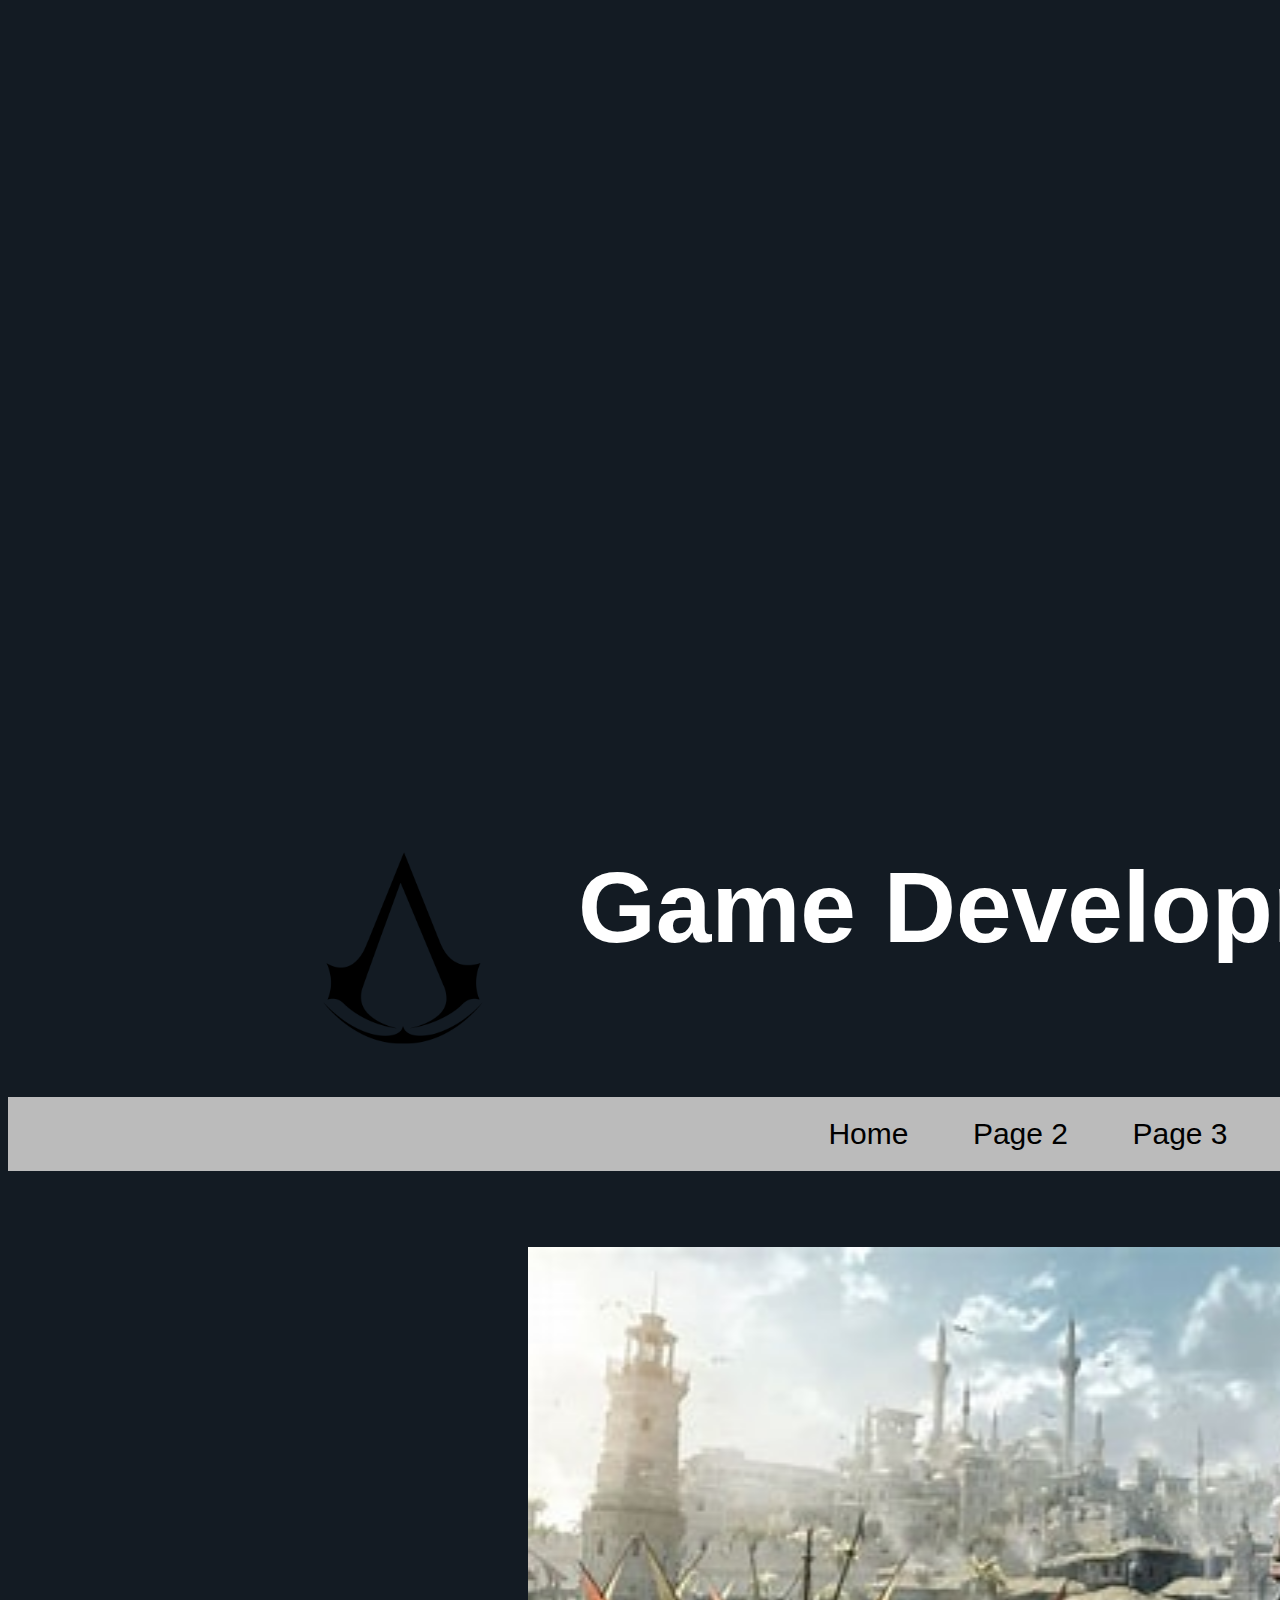
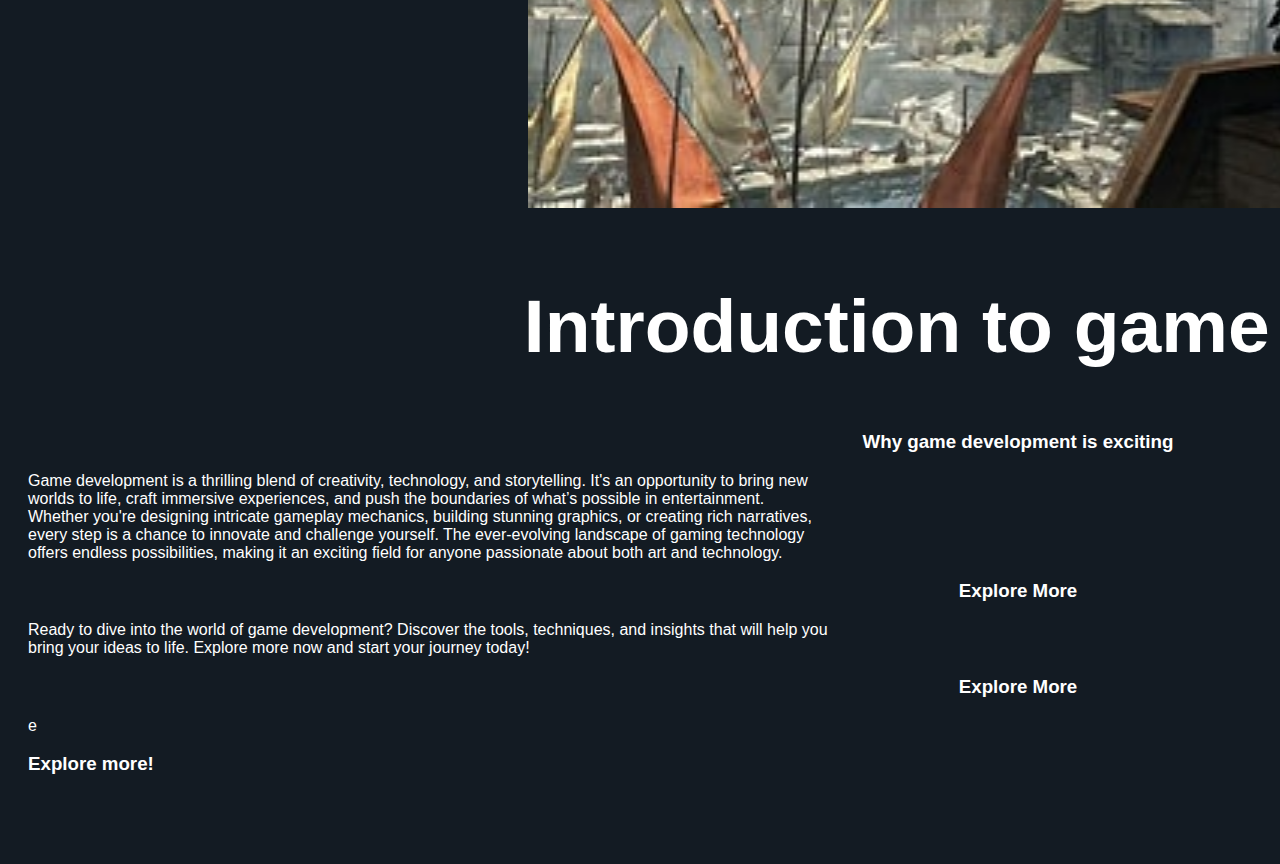
<file: Index.html>
<!DOCTYPE html>
<html lang="eng">
<head>
    <meta charset="UTF-8">
    <meta http-equiv="X-UA-Compatible" content="IE=edge">
    <meta name="viewport" content="width=device-width, initial-scale=1.0">
    <link rel="stylesheet" href="styles/style.css">
    <title>Computer Game Development - Home</title>
</head>
<body>
    <div id="page_container">
        <header>
            <img id="logo" src="images/logo.png" alt="AC2 logos">
            <h1 id="title">Game Development</h1>

            <nav>
                <ul>
                    <li><a href="Index.html">Home</a></li>
                    <li><a href="Page2.html">Page 2</a></li>
                    <li><a href="Page3.html">Page 3</a></li>
                </ul>  
            </nav> 

        </header>
        <section id="intro">
            <div id="intro_content">
                <div id="home">
                    <img id="hero"src="images/hero_image.png" alt="">
                    <h2>Introduction to game design</h2>
                </div>
                <div class="subheading">
                    <h3>Why game development is exciting</h3>
                </div>
                <div class="content">
                    <p>Game development is a thrilling blend of creativity, technology, and storytelling. It's an opportunity to bring new worlds to life, craft immersive experiences, and push the boundaries of what’s possible in entertainment. Whether you're designing intricate gameplay mechanics, building stunning graphics, or creating rich narratives, every step is a chance to innovate and challenge yourself. The ever-evolving landscape of gaming technology offers endless possibilities, making it an exciting field for anyone passionate about both art and technology.</p>
                </div>
                <div class="subheading">
                    <h3>Explore More</h3>
                </div>
                <div class="content">
                    <p>Ready to dive into the world of game development? Discover the tools, techniques, and insights that will help you bring your ideas to life. Explore more now and start your journey today!</p>
                </div>
                <div class="subheading">
                    <h3>Explore More</h3>
                </div>
                <div class="content">
                    <p>e</p>
                </div>
                <div id="call_to_action">
                    <h3>Explore more!</h3>
                </div>

                <footer></footer>
            </div>
        </section>
    </div>
</body>
</html>
</file>
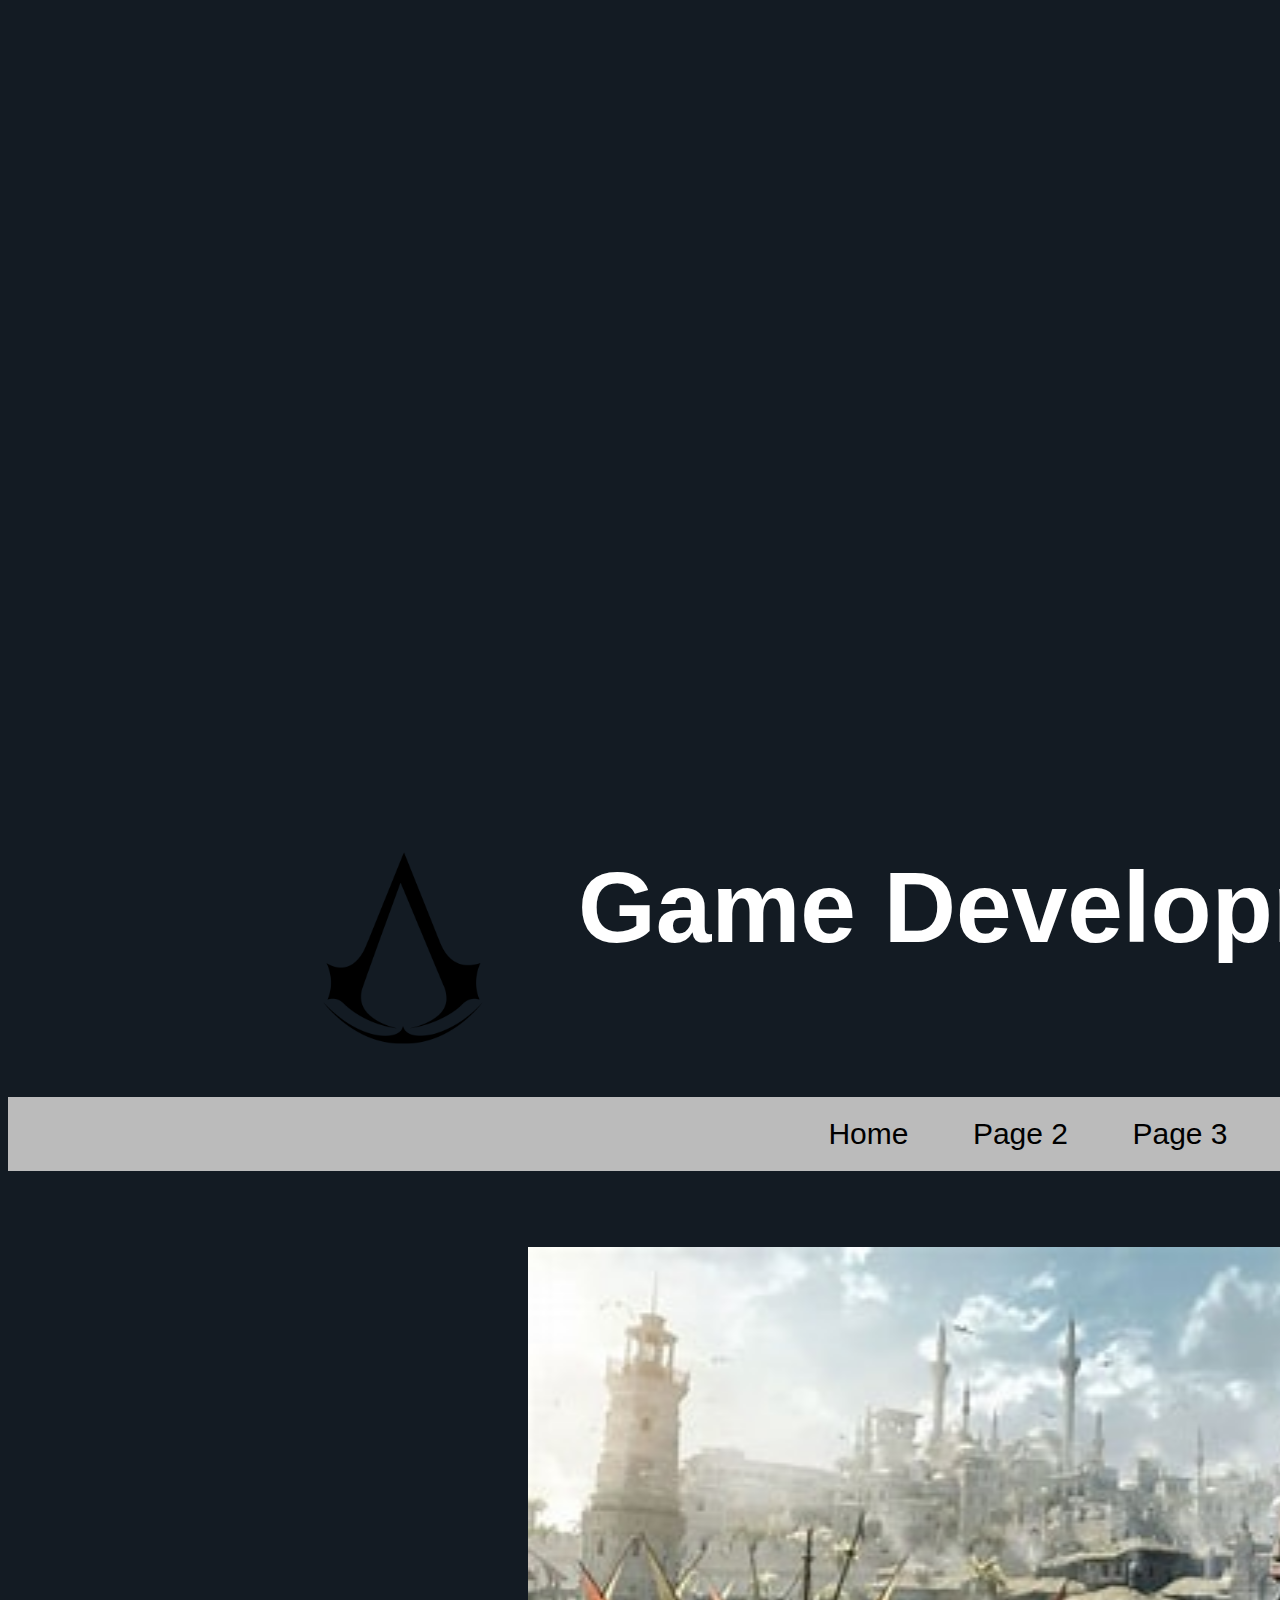
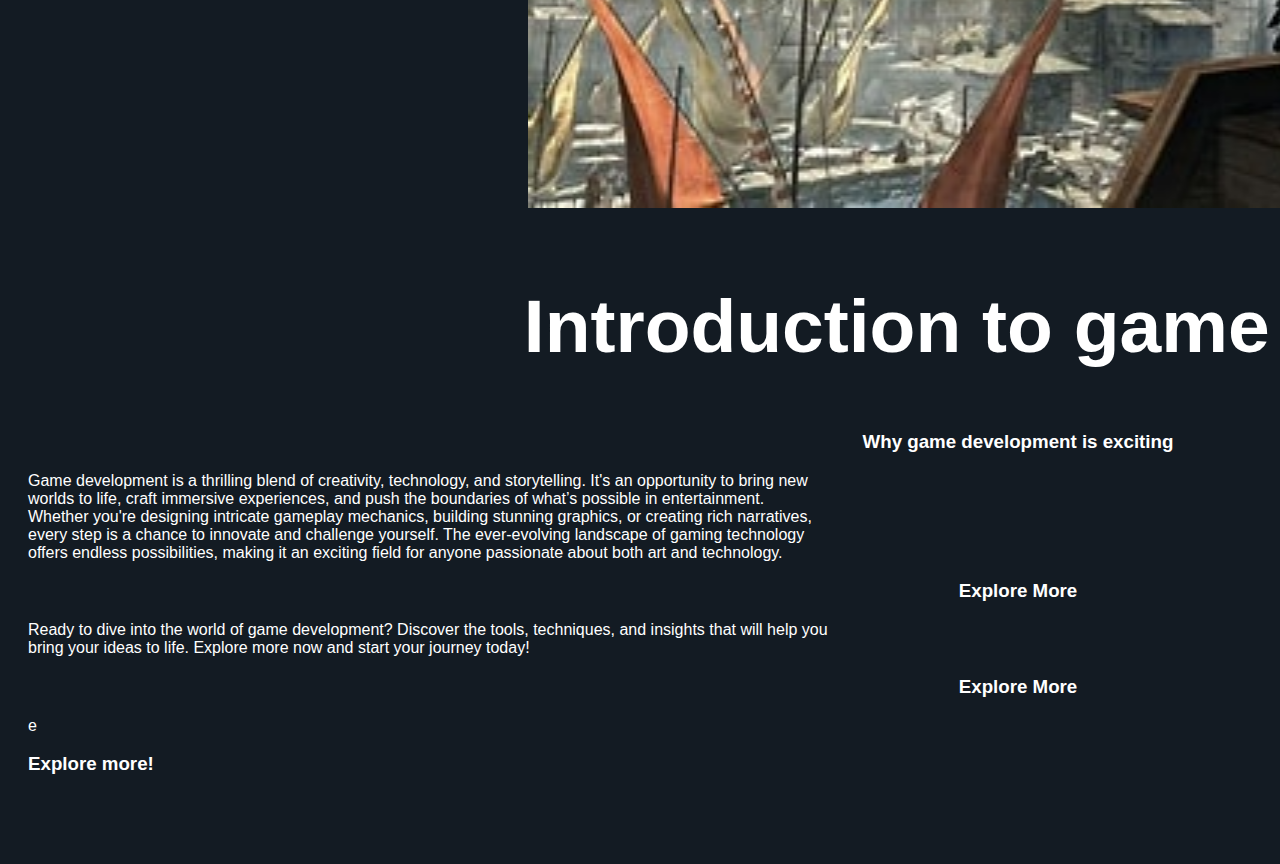
<file: Game-Design-Practice/Index.html>
<!DOCTYPE html>
<html lang="eng">
<head>
    <meta charset="UTF-8">
    <meta http-equiv="X-UA-Compatible" content="IE=edge">
    <meta name="viewport" content="width=device-width, initial-scale=1.0">
    <link rel="stylesheet" href="styles/style.css">
    <title>Computer Game Development - Home</title>
</head>
<body>
    <div id="page_container">
        <header>
            <img id="logo" src="images/logo.png" alt="AC2 logos">
            <h1 id="title">Game Development</h1>

            <nav>
                <ul>
                    <li><a href="Index.html">Home</a></li>
                    <li><a href="Page2.html">Page 2</a></li>
                    <li><a href="Page3.html">Page 3</a></li>
                </ul>  
            </nav> 

        </header>
        <section id="intro">
            <div id="intro_content">
                <div id="home">
                    <img id="hero"src="images/hero_image.png" alt="">
                    <h2>Introduction to game design</h2>
                </div>
                <div class="subheading">
                    <h3>Why game development is exciting</h3>
                </div>
                <div class="content">
                    <p>Game development is a thrilling blend of creativity, technology, and storytelling. It's an opportunity to bring new worlds to life, craft immersive experiences, and push the boundaries of what’s possible in entertainment. Whether you're designing intricate gameplay mechanics, building stunning graphics, or creating rich narratives, every step is a chance to innovate and challenge yourself. The ever-evolving landscape of gaming technology offers endless possibilities, making it an exciting field for anyone passionate about both art and technology.</p>
                </div>
                <div class="subheading">
                    <h3>Explore More</h3>
                </div>
                <div class="content">
                    <p>Ready to dive into the world of game development? Discover the tools, techniques, and insights that will help you bring your ideas to life. Explore more now and start your journey today!</p>
                </div>
                <div class="subheading">
                    <h3>Explore More</h3>
                </div>
                <div class="content">
                    <p>e</p>
                </div>
                <div id="call_to_action">
                    <h3>Explore more!</h3>
                </div>

                <footer></footer>
            </div>
        </section>
    </div>
</body>
</html>
</file>
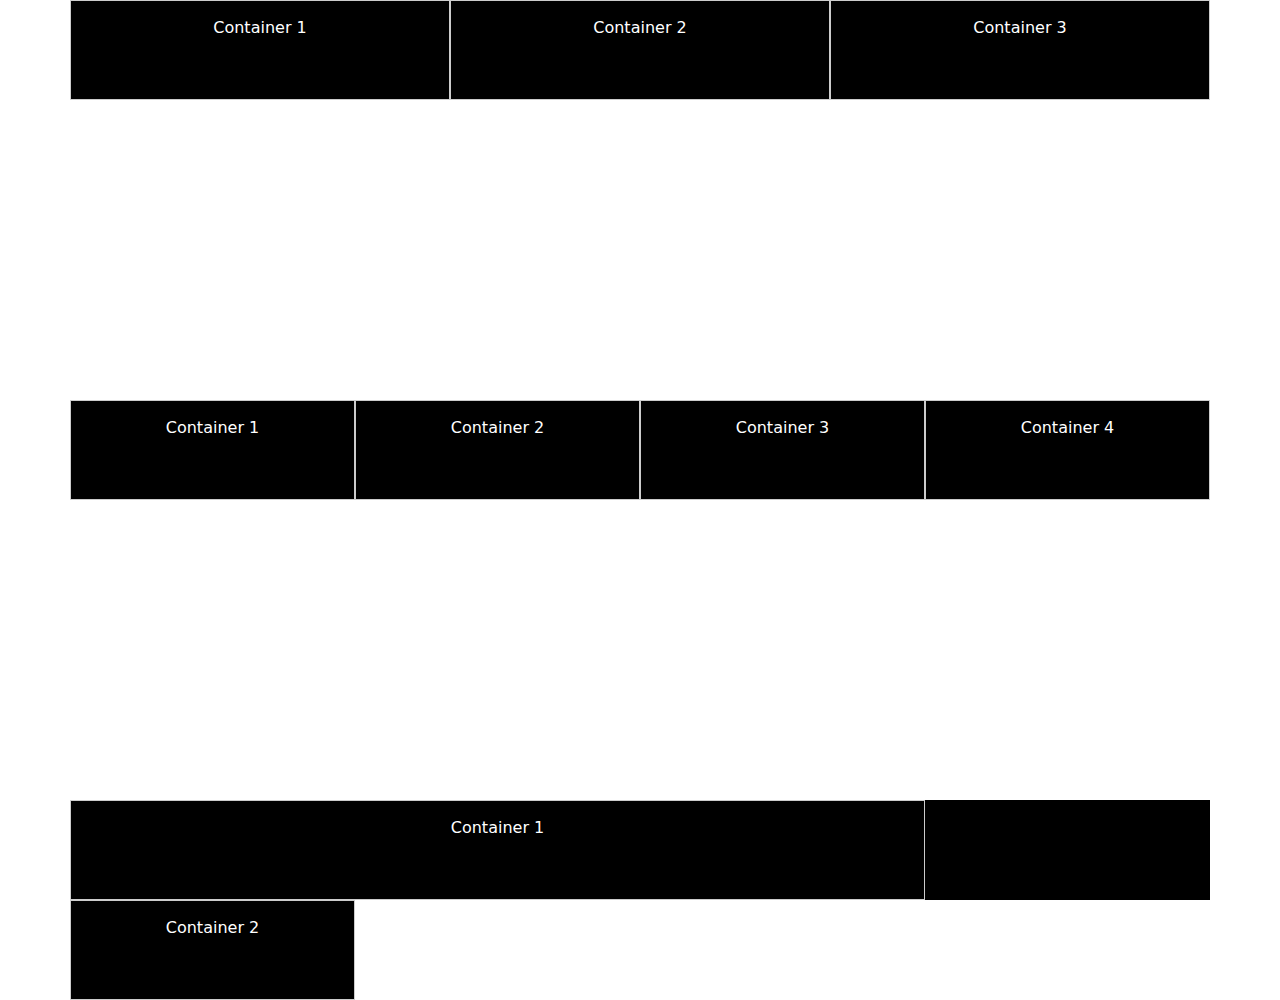
<file: bootstrap_practice.html>
<!doctype html>
<html lang="en">

  <head>
    <meta charset="utf-8">
    <meta http-equiv="X-UA-Compatible" content="IE=edge">
    <meta name="viewport" content="width=device-width, initial-scale=1.0">
    <title>Bootstrap practice</title>
    <link href="https://cdn.jsdelivr.net/npm/bootstrap@5.3.3/dist/css/bootstrap.min.css" rel="stylesheet" integrity="sha384-QWTKZyjpPEjISv5WaRU9OFeRpok6YctnYmDr5pNlyT2bRjXh0JMhjY6hW+ALEwIH" crossorigin="anonymous">
    <style>
        div{
            color: white;
            background-color: black ;
            height: 100px;
        }
        .break{
          margin-top:300px;
        }
        .grid-box {
          border: 1px solid #ccc;
          padding: 15px;
          text-align: center;
        }
    </style>
</head>

  <body>
      <div class="container">
      <div class="row mb-3 text-center">
        <div class="col-md-4 col-12 grid-box">Container 1</div>
        <div class="col-md-4 col-12 grid-box">Container 2</div>
        <div class="col-md-4 col-12 grid-box">Container 3</div>
      </div>
      <div class="row mb-3 text-center break">
        <div class="col-xl-3 col-6 grid-box">Container 1</div>
        <div class="col-xl-3 col-6 grid-box">Container 2</div>
        <div class="col-xl-3 col-6 grid-box">Container 3</div>
        <div class="col-xl-3 col-6 grid-box">Container 4</div>
      </div>
      <div class="row mb-3 text-center break d-none d-xl-block">
        <div class="col-xl-9 col-6 grid-box">Container 1</div>
        <div class="col-xl-3 col-6 grid-box">Container 2</div>
      </div>

      <script src="https://cdn.jsdelivr.net/npm/bootstrap@5.3.3/dist/js/bootstrap.bundle.min.js" integrity="sha384-YvpcrYf0tY3lHB60NNkmXc5s9fDVZLESaAA55NDzOxhy9GkcIdslK1eN7N6jIeHz" crossorigin="anonymous"></script>
    </div>
  </body>

</html>
</file>
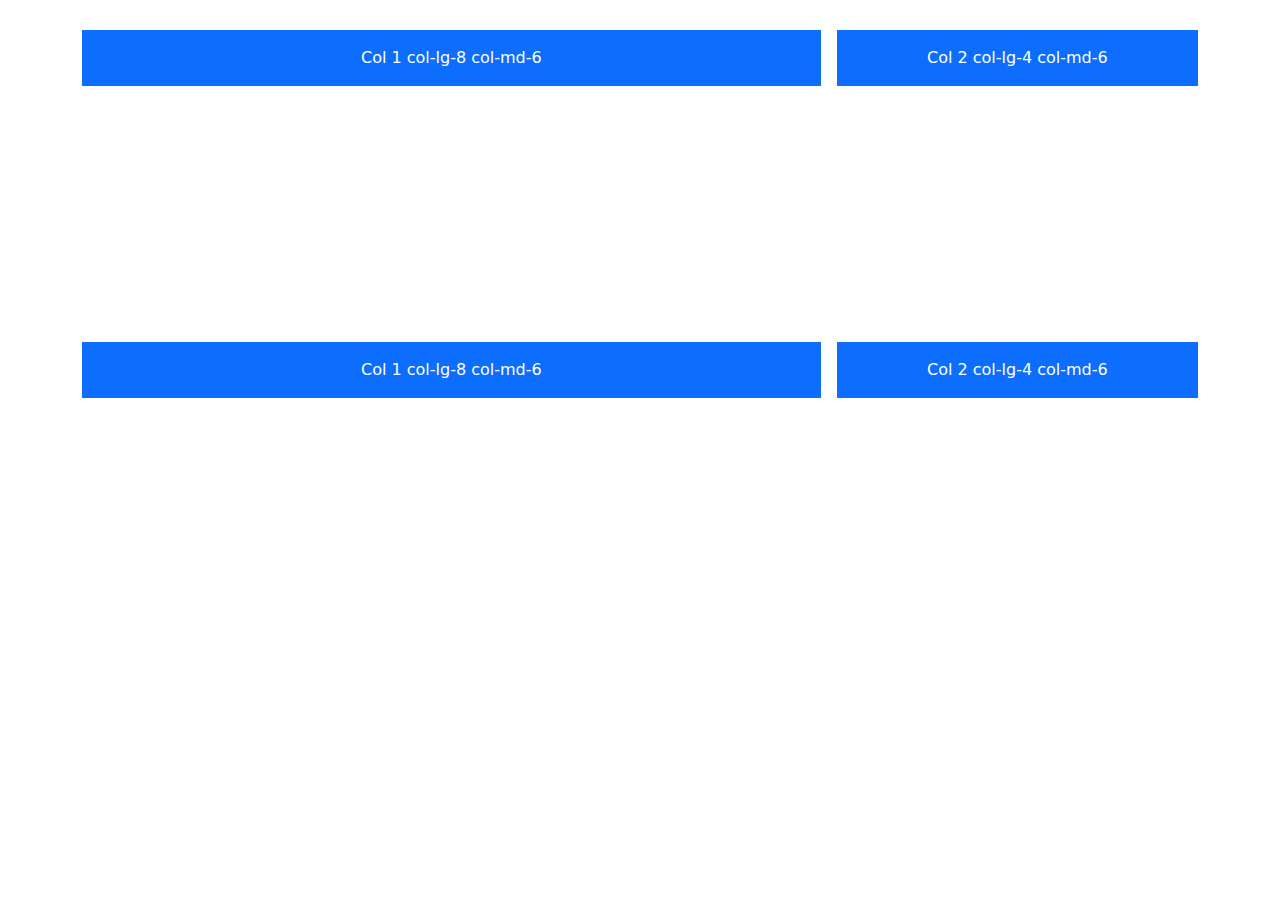
<file: bootstrap_practice_hw.html>
<!doctype html>
<html lang="en">

  <head>
    <meta charset="utf-8">
    <meta http-equiv="X-UA-Compatible" content="IE=edge">
    <meta name="viewport" content="width=device-width, initial-scale=1.0">
    <title>Bootstrap practice</title>
    <link href="https://cdn.jsdelivr.net/npm/bootstrap@5.3.3/dist/css/bootstrap.min.css" rel="stylesheet" integrity="sha384-QWTKZyjpPEjISv5WaRU9OFeRpok6YctnYmDr5pNlyT2bRjXh0JMhjY6hW+ALEwIH" crossorigin="anonymous">
    <style>
      .container{
        padding-top: 30px;
      }
    </style>
</head>

  <body>
      <div class="container">

        <div class="row g-3 text-center gy-3">
          <div class="col-lg-8 col-md-6">
            <div class="bg-primary text-white p-3 g-3">Col 1 col-lg-8 col-md-6</div>
          </div>
          <div class="col-lg-4 col-md-6">
            <div class="bg-primary text-white p-3">Col 2 col-lg-4 col-md-6</div>
          </div>
        </div>

        <div class="row">
          <div class="col-xxl-1 col-xl-2 col-lg-3 col-md-4 col-sm-6 col-xs-12">
            <div class="bg-intro text-white p-3 g-3">col-xxl-1 col-xl-2 col-lg-3 col-md-4 col-sm-6 col-xs-12</div>
          </div>
          <div class="col-xxl-1 col-xl-2 col-lg-3 col-md-4 col-sm-6 col-xs-12">
            <div class="bg-intro text-white p-3 g-3">col-xxl-1 col-xl-2 col-lg-3 col-md-4 col-sm-6 col-xs-12</div>
          </div>
          <div class="col-xxl-1 col-xl-2 col-lg-3 col-md-4 col-sm-6 col-xs-12">
            <div class="bg-intro text-white p-3 g-3">col-xxl-1 col-xl-2 col-lg-3 col-md-4 col-sm-6 col-xs-12</div>
          </div>
          <div class="col-xxl-1 col-xl-2 col-lg-3 col-md-4 col-sm-6 col-xs-12">
            <div class="bg-intro text-white p-3 g-3">col-xxl-1 col-xl-2 col-lg-3 col-md-4 col-sm-6 col-xs-12</div>
          </div>
          <div class="col-xxl-1 col-xl-2 col-lg-3 col-md-4 col-sm-6 col-xs-12">
            <div class="bg-intro text-white p-3 g-3">col-xxl-1 col-xl-2 col-lg-3 col-md-4 col-sm-6 col-xs-12</div>
          </div>
          <div class="col-xxl-1 col-xl-2 col-lg-3 col-md-4 col-sm-6 col-xs-12">
            <div class="bg-intro text-white p-3 g-3">col-xxl-1 col-xl-2 col-lg-3 col-md-4 col-sm-6 col-xs-12</div>
          </div>
          <div class="col-xxl-1 col-xl-2 col-lg-3 col-md-4 col-sm-6 col-xs-12">
            <div class="bg-intro text-white p-3 g-3">col-xxl-1 col-xl-2 col-lg-3 col-md-4 col-sm-6 col-xs-12</div>
          </div>
          <div class="col-xxl-1 col-xl-2 col-lg-3 col-md-4 col-sm-6 col-xs-12">
            <div class="bg-intro text-white p-3 g-3">col-xxl-1 col-xl-2 col-lg-3 col-md-4 col-sm-6 col-xs-12</div>
          </div>
          <div class="col-xxl-1 col-xl-2 col-lg-3 col-md-4 col-sm-6 col-xs-12">
            <div class="bg-intro text-white p-3 g-3">col-xxl-1 col-xl-2 col-lg-3 col-md-4 col-sm-6 col-xs-12</div>
          </div>
          <div class="col-xxl-1 col-xl-2 col-lg-3 col-md-4 col-sm-6 col-xs-12">
            <div class="bg-intro text-white p-3 g-3">col-xxl-1 col-xl-2 col-lg-3 col-md-4 col-sm-6 col-xs-12</div>
          </div>
          <div class="col-xxl-1 col-xl-2 col-lg-3 col-md-4 col-sm-6 col-xs-12">
            <div class="bg-intro text-white p-3 g-3">col-xxl-1 col-xl-2 col-lg-3 col-md-4 col-sm-6 col-xs-12</div>
          </div>
          <div class="col-xxl-1 col-xl-2 col-lg-3 col-md-4 col-sm-6 col-xs-12">
            <div class="bg-intro text-white p-3 g-3">col-xxl-1 col-xl-2 col-lg-3 col-md-4 col-sm-6 col-xs-12</div>
          </div>
        </div>

        
        <div class="row g-3 text-center gy-3">
          <div class="col-lg-8 col-md-6">
            <div class="bg-primary text-white p-3 g-3">Col 1 col-lg-8 col-md-6</div>
          </div>
          <div class="col-lg-4 col-md-6">
            <div class="bg-primary text-white p-3">Col 2 col-lg-4 col-md-6</div>
          </div>
        </div>



      </div>





        <script src="https://cdn.jsdelivr.net/npm/bootstrap@5.3.3/dist/js/bootstrap.bundle.min.js" integrity="sha384-YvpcrYf0tY3lHB60NNkmXc5s9fDVZLESaAA55NDzOxhy9GkcIdslK1eN7N6jIeHz" crossorigin="anonymous"></script>
  </body>

</html>
</file>
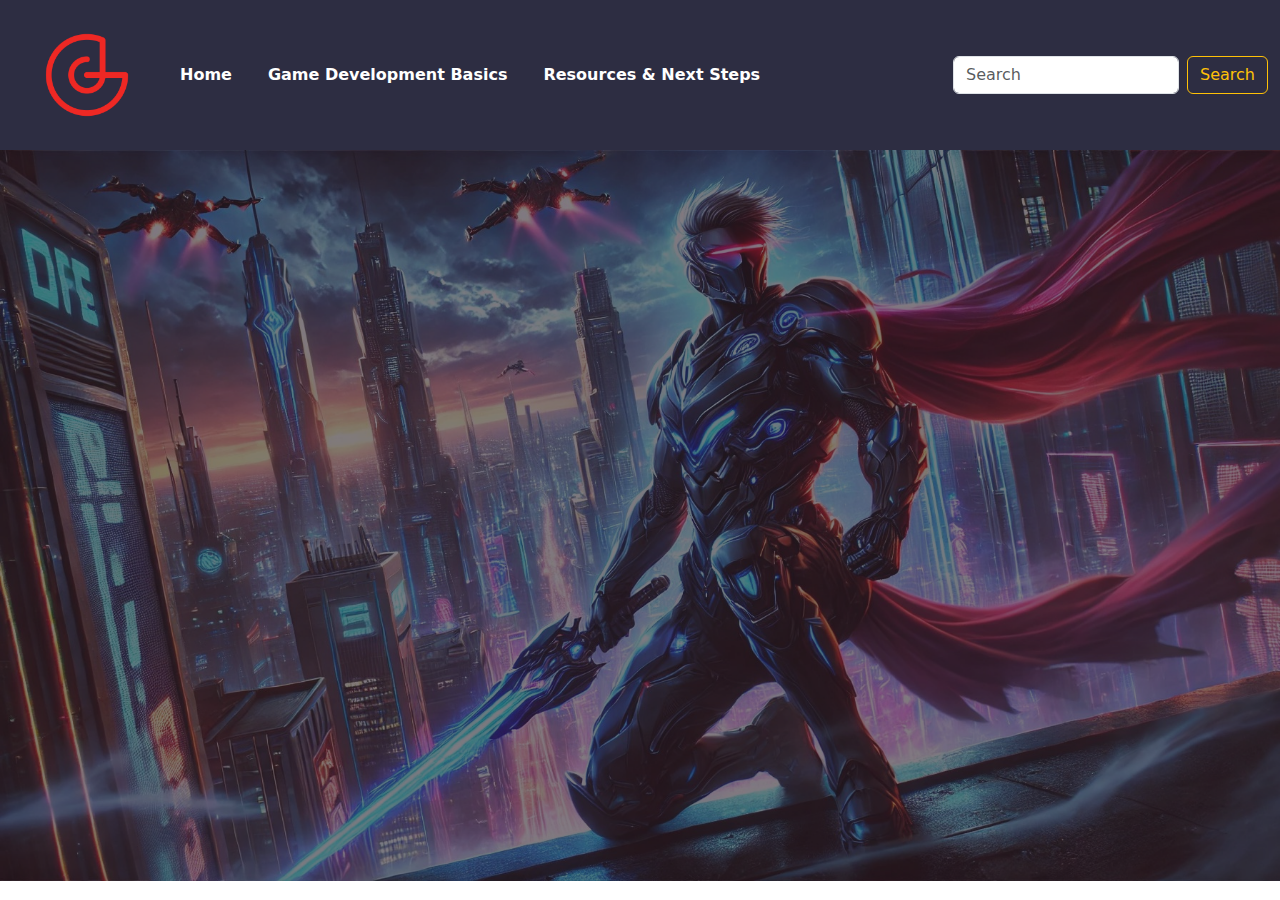
<file: copy_task.html>
<!DOCTYPE html>
<html lang="en">
<head>
    <meta charset="UTF-8">
    <meta http-equiv="X-UA-Compatible" content="IE=edge">
    <meta name="viewport" content="width=device-width, initial-scale=1.0">
    <link href="https://cdn.jsdelivr.net/npm/bootstrap@5.3.3/dist/css/bootstrap.min.css" rel="stylesheet" integrity="sha384-QWTKZyjpPEjISv5WaRU9OFeRpok6YctnYmDr5pNlyT2bRjXh0JMhjY6hW+ALEwIH" crossorigin="anonymous">
    <link rel="stylesheet" href="styles/copy_style.css">
    <title>Copy</title>

</head>
<body>
    <nav class="navbar navbar-expand-lg">
        <div class="container-fluid">
            <div><img id="logo"src="images/logologofrfr.png"></div>
            <button class="navbar-toggler btn-outline-warning" type="button" data-bs-toggle="collapse" data-bs-target="#navbarSupportedContent" aria-controls="navbarSupportedContent" aria-expanded="false" aria-label="Toggle navigation">
                <span class="navbar-toggler-icon"></span>
            </button>
            <div class="collapse navbar-collapse" id="navbarSupportedContent">
                <ul class="navbar-nav me-auto mb-2 mb-lg-0">
                    <li class="nav-item grid-box">
                        <a class="nav-link active txt-muted" href="#">Home</a>
                    </li>
                    <li class="nav-item grid-box">
                        <a class="nav-link" href="#">Game Development Basics</a>
                    </li>
                    <li class="nav-item grid-box">
                        <a class="nav-link" href="#"> Resources & Next Steps</a>
                    </li>
                </ul>
                <form class="d-flex" role="search">
                    <input class="form-control me-2" type="search" placeholder="Search" aria-label="Search">
                    <button class="btn btn-outline-warning" type="submit">Search</button>
                </form>
            </div>
        </div>
    </nav>
    <section class="content">
        <div>
            <img class="col-12" src="images/bg_img.png">
        </div>
        
    </section>




</body>
</html>
</file>
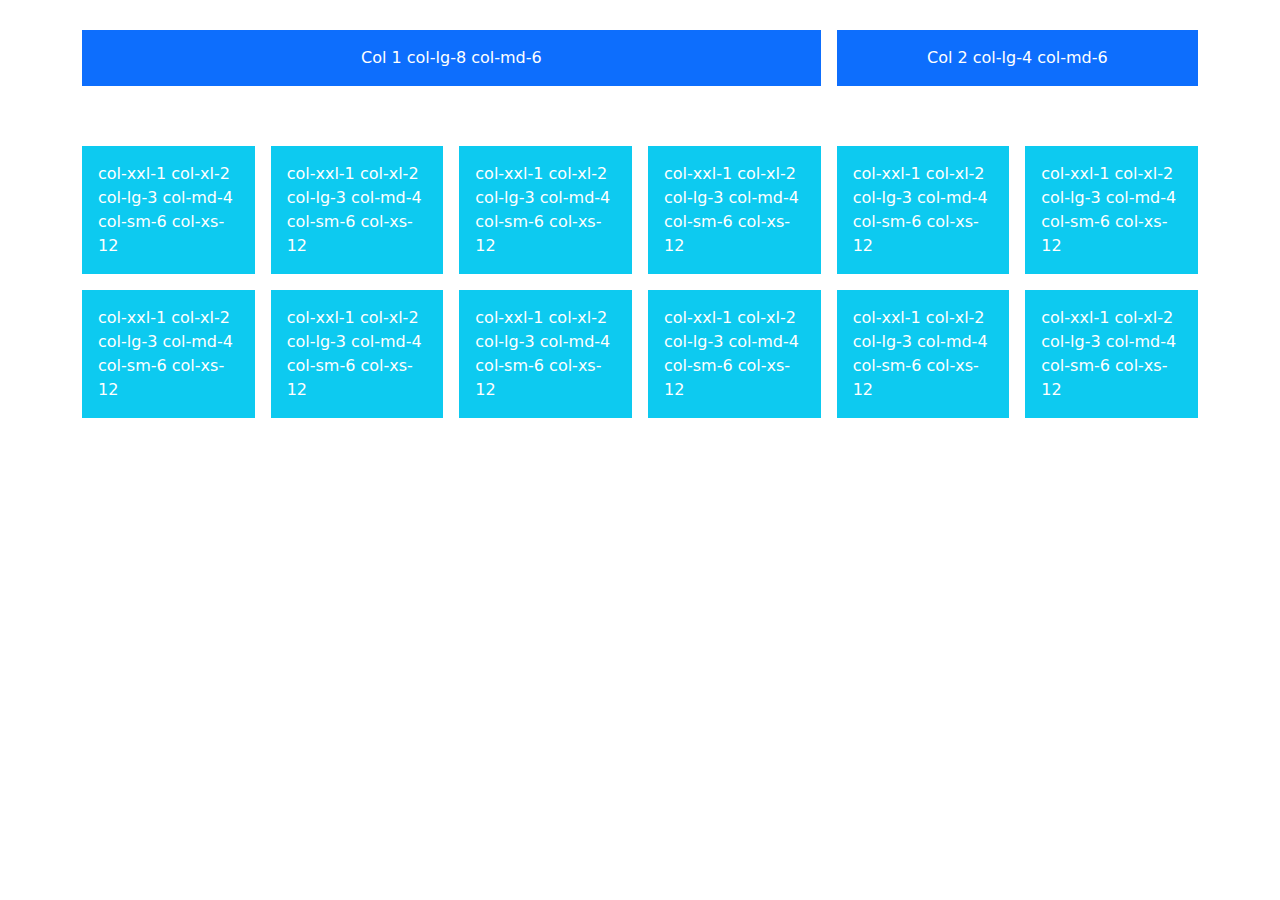
<file: hw.html>
<!doctype html>
<html lang="en">

  <head>
    <meta charset="utf-8">
    <meta http-equiv="X-UA-Compatible" content="IE=edge">
    <meta name="viewport" content="width=device-width, initial-scale=1.0">
    <title>Bootstrap practice</title>
    <link href="https://cdn.jsdelivr.net/npm/bootstrap@5.3.3/dist/css/bootstrap.min.css" rel="stylesheet" integrity="sha384-QWTKZyjpPEjISv5WaRU9OFeRpok6YctnYmDr5pNlyT2bRjXh0JMhjY6hW+ALEwIH" crossorigin="anonymous">
    <style>
      .container{
        padding-top: 30px;
      }
      .top{
        padding-bottom: 60px;
      }
    </style>
</head>

  <body>
      <div class="container">

        <div class="row g-3 text-center gy-3 top">
          <div class="col-lg-8 col-md-6">
            <div class="bg-primary text-white p-3 g-3">Col 1 col-lg-8 col-md-6</div>
          </div>
          <div class="col-lg-4 col-md-6">
            <div class="bg-primary text-white p-3">Col 2 col-lg-4 col-md-6</div>
          </div>
        </div>

        <div class="row g-3">
          <div class="col-xxl-1 col-xl-2 col-lg-3 col-md-4 col-sm-6 col-12">
            <div class="bg-info text-white p-3 g-3">col-xxl-1 col-xl-2 col-lg-3 col-md-4 col-sm-6 col-xs-12</div>
          </div>
          <div class="col-xxl-1 col-xl-2 col-lg-3 col-md-4 col-sm-6 col-12">
            <div class="bg-info text-white p-3 g-3">col-xxl-1 col-xl-2 col-lg-3 col-md-4 col-sm-6 col-xs-12</div>
          </div>
          <div class="col-xxl-1 col-xl-2 col-lg-3 col-md-4 col-sm-6 col-12">
            <div class="bg-info text-white p-3 g-3">col-xxl-1 col-xl-2 col-lg-3 col-md-4 col-sm-6 col-xs-12</div>
          </div>
          <div class="col-xxl-1 col-xl-2 col-lg-3 col-md-4 col-sm-6 col-12">
            <div class="bg-info text-white p-3 g-3">col-xxl-1 col-xl-2 col-lg-3 col-md-4 col-sm-6 col-xs-12</div>
          </div>
          <div class="col-xxl-1 col-xl-2 col-lg-3 col-md-4 col-sm-6 col-12">
            <div class="bg-info text-white p-3 g-3">col-xxl-1 col-xl-2 col-lg-3 col-md-4 col-sm-6 col-xs-12</div>
          </div>
          <div class="col-xxl-1 col-xl-2 col-lg-3 col-md-4 col-sm-6 col-12">
            <div class="bg-info text-white p-3 g-3">col-xxl-1 col-xl-2 col-lg-3 col-md-4 col-sm-6 col-xs-12</div>
          </div>
          <div class="col-xxl-1 col-xl-2 col-lg-3 col-md-4 col-sm-6 col-12">
            <div class="bg-info text-white p-3 g-3">col-xxl-1 col-xl-2 col-lg-3 col-md-4 col-sm-6 col-xs-12</div>
          </div>
          <div class="col-xxl-1 col-xl-2 col-lg-3 col-md-4 col-sm-6 col-12">
            <div class="bg-info text-white p-3 g-3">col-xxl-1 col-xl-2 col-lg-3 col-md-4 col-sm-6 col-xs-12</div>
          </div>
          <div class="col-xxl-1 col-xl-2 col-lg-3 col-md-4 col-sm-6 col-12">
            <div class="bg-info text-white p-3 g-3">col-xxl-1 col-xl-2 col-lg-3 col-md-4 col-sm-6 col-xs-12</div>
          </div>
          <div class="col-xxl-1 col-xl-2 col-lg-3 col-md-4 col-sm-6 col-12">
            <div class="bg-info text-white p-3 g-3">col-xxl-1 col-xl-2 col-lg-3 col-md-4 col-sm-6 col-xs-12</div>
          </div>
          <div class="col-xxl-1 col-xl-2 col-lg-3 col-md-4 col-sm-6 col-12">
            <div class="bg-info text-white p-3 g-3">col-xxl-1 col-xl-2 col-lg-3 col-md-4 col-sm-6 col-xs-12</div>
          </div>
          <div class="col-xxl-1 col-xl-2 col-lg-3 col-md-4 col-sm-6 col-12">
            <div class="bg-info text-white p-3 g-3">col-xxl-1 col-xl-2 col-lg-3 col-md-4 col-sm-6 col-xs-12</div>
          </div>
        </div>



      </div>





        <script src="https://cdn.jsdelivr.net/npm/bootstrap@5.3.3/dist/js/bootstrap.bundle.min.js" integrity="sha384-YvpcrYf0tY3lHB60NNkmXc5s9fDVZLESaAA55NDzOxhy9GkcIdslK1eN7N6jIeHz" crossorigin="anonymous"></script>
  </body>

</html>
</file>
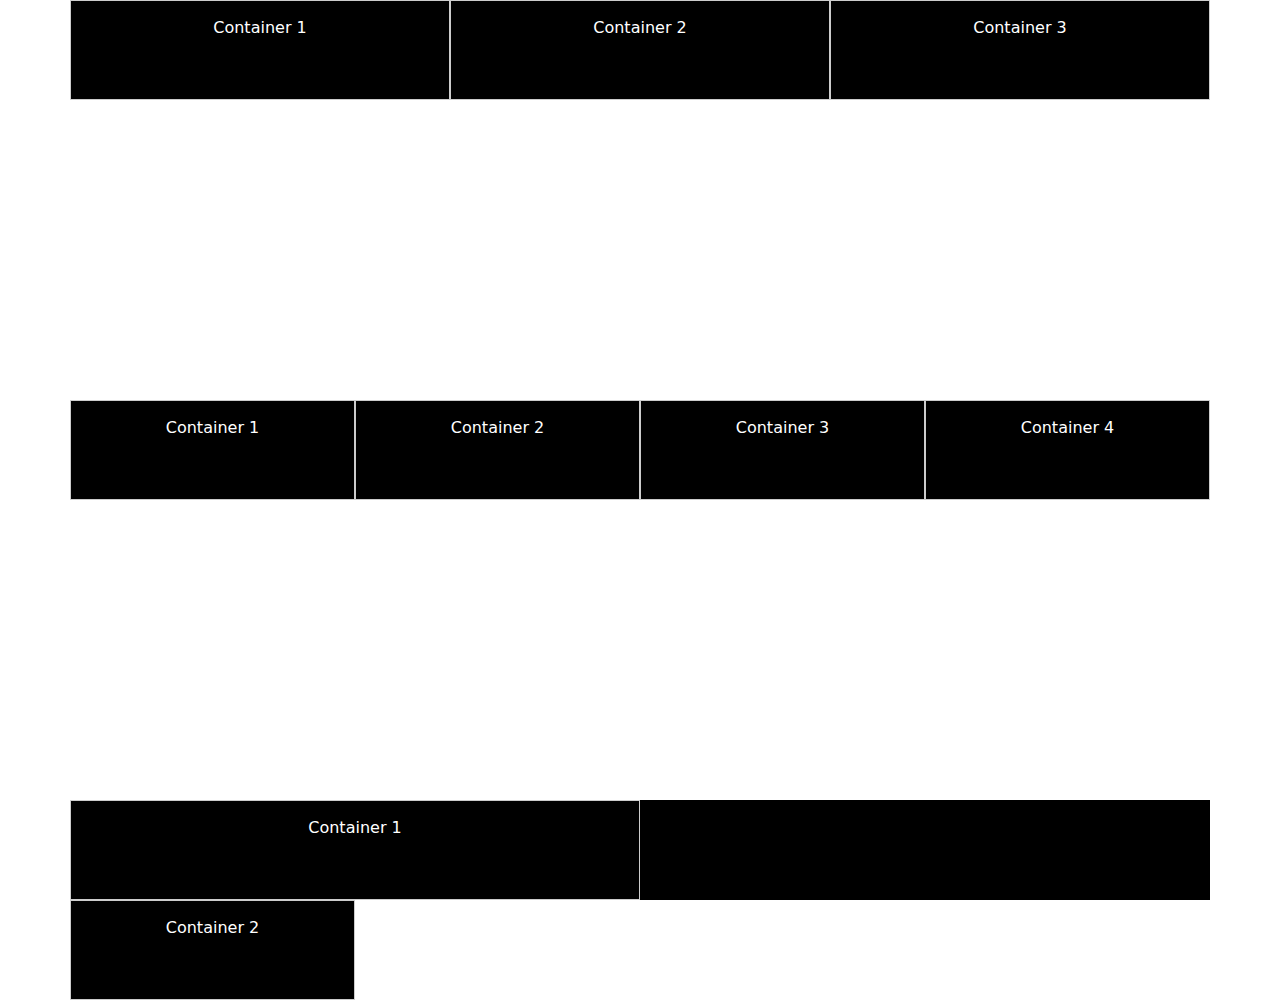
<file: Game-Design-Practice/bootstrap_practice.html>
<!doctype html>
<html lang="en">

  <head>
    <meta charset="utf-8">
    <meta http-equiv="X-UA-Compatible" content="IE=edge">
    <meta name="viewport" content="width=device-width, initial-scale=1.0">
    <title>Bootstrap practice</title>
    <link href="https://cdn.jsdelivr.net/npm/bootstrap@5.3.3/dist/css/bootstrap.min.css" rel="stylesheet" integrity="sha384-QWTKZyjpPEjISv5WaRU9OFeRpok6YctnYmDr5pNlyT2bRjXh0JMhjY6hW+ALEwIH" crossorigin="anonymous">
    <style>
        div{
            color: white;
            background-color: black ;
            height: 100px;
        }
        .break{
          margin-top:300px;
        }
        .grid-box {
          border: 1px solid #ccc;
          padding: 15px;
          text-align: center;
        }
    </style>
</head>

  <body>
      <div class="container">
      <div class="row mb-3 text-center">
        <div class="col-md-4 col-12 grid-box">Container 1</div>
        <div class="col-md-4 col-12 grid-box">Container 2</div>
        <div class="col-md-4 col-12 grid-box">Container 3</div>
      </div>
      <div class="row mb-3 text-center break">
        <div class="col-xl-3 col-6 grid-box">Container 1</div>
        <div class="col-xl-3 col-6 grid-box">Container 2</div>
        <div class="col-xl-3 col-6 grid-box">Container 3</div>
        <div class="col-xl-3 col-6 grid-box">Container 4</div>
      </div>
      <div class="row mb-3 text-center break d-none d-xl-block">
        <div class="col-md col-6 grid-box">Container 1</div>
        <div class="col-xl-3 col-6 grid-box">Container 2</div>
      </div>

      <script src="https://cdn.jsdelivr.net/npm/bootstrap@5.3.3/dist/js/bootstrap.bundle.min.js" integrity="sha384-YvpcrYf0tY3lHB60NNkmXc5s9fDVZLESaAA55NDzOxhy9GkcIdslK1eN7N6jIeHz" crossorigin="anonymous"></script>
    </div>
  </body>

</html>
</file>
<file: styles/style.css>
body{
    font-family: "Arial", sans-serif;
    margin-bottom: 50px;
    margin-top: 30px;
    color: #fff;
    background-color: #131B23;
}

#page_container{
    width: 2000px;
    margin: 0 auto;
    padding: 20px;
}




#logo{
    width: 350px;
    float: left;
    margin-left: 200px;
    margin-bottom: 50px;
}

#title{
    font-size: 100px;
    text-align: left;
    margin-top: 800px;
}

nav{
    color: black;
    width: 2000px;
    height: 100px;
    clear: both;
    text-align: center;
}

nav ul{
    list-style: none;
    margin-left: -20px;
    margin-right: -20px;
    padding: 0;
    overflow: hidden;
    background-color: #bbb;
}

nav li{
    display: inline-block;
}

nav li a{
    display: block;
    text-decoration: none;
    text-align: center;
    padding: 20px 30px;
    font-size: 30px;
    color: black;   
}

li a:hover{
    background-color: red;
    transition-duration: 0.5s;
}




#intro{
    margin-top: 50px;
} 

#home{
    text-align: center;
    font-size: 50px;
}

#hero{
    width: 1000px;
}

.subheading{
    width: 500px;
    text-align: center;     
    margin-left: 740px;
}

.content{
    width: 800px;
}
</file>
<file: Game-Design-Practice/styles/style.css>
body{
    font-family: "Arial", sans-serif;
    margin-bottom: 50px;
    margin-top: 30px;
    color: #fff;
    background-color: #131B23;
}

#page_container{
    width: 2000px;
    margin: 0 auto;
    padding: 20px;
}




#logo{
    width: 350px;
    float: left;
    margin-left: 200px;
    margin-bottom: 50px;
}

#title{
    font-size: 100px;
    text-align: left;
    margin-top: 800px;
}

nav{
    color: black;
    width: 2000px;
    height: 100px;
    clear: both;
    text-align: center;
}

nav ul{
    list-style: none;
    margin-left: -20px;
    margin-right: -20px;
    padding: 0;
    overflow: hidden;
    background-color: #bbb;
}

nav li{
    display: inline-block;
}

nav li a{
    display: block;
    text-decoration: none;
    text-align: center;
    padding: 20px 30px;
    font-size: 30px;
    color: black;   
}

li a:hover{
    background-color: red;
    transition-duration: 0.5s;
}




#intro{
    margin-top: 50px;
} 

#home{
    text-align: center;
    font-size: 50px;
}

#hero{
    width: 1000px;
}

.subheading{
    width: 500px;
    text-align: center;     
    margin-left: 740px;
}

.content{
    width: 800px;
}
</file>
<file: styles/copy_style.css>
:root{
    --primary-color: #2d2d42;
    --accent-color: #f8f32d;
    --secondary-color: #8d99ae;
    --bg-color: #000000;
    --txt: #ffffff;
}

nav{
    background-color: var(--primary-color);
    height: 150px;
}

.nav_link{
    font-size: 310px; 
}

nav li a{
    color: var(--txt) !important;
}
nav li a:hover{
    color: var(--accent-color) !important;
}


.grid-box {
    color: #fff;
    font-weight: bold;
    padding: 10px;
}

#logo{
    width:150px;
}
</file>
